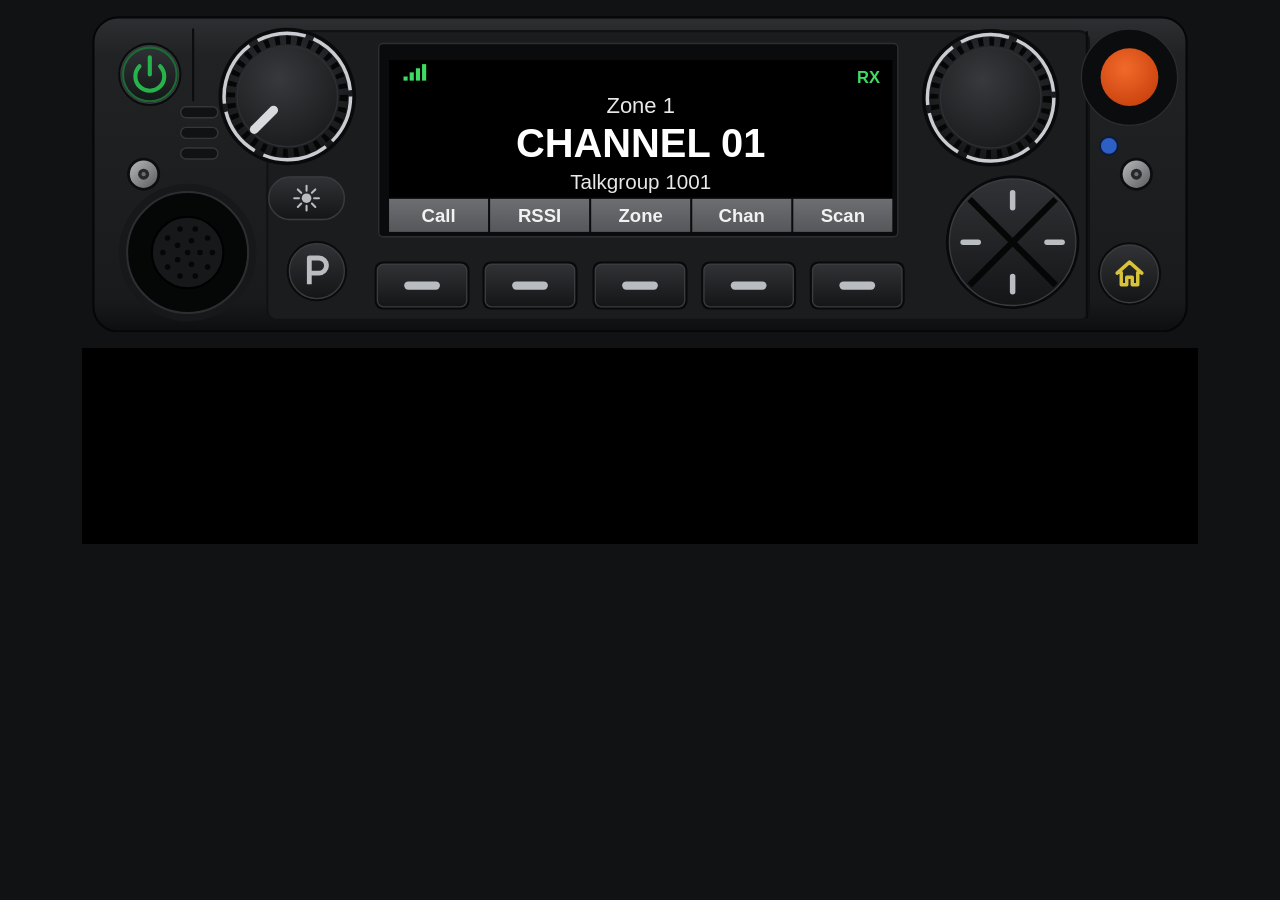
<file: assets/control-head/output/control-head-interactive.html>
<!doctype html>
<html lang="en"><head><meta charset="utf-8">
<meta name="viewport" content="width=device-width, initial-scale=1">
<title>Control Head</title>
<style>
  body { margin: 0; padding: 16px; background: #111214; color: #d8dadd; font: 14px/1.4 system-ui, sans-serif; }
  #radio { max-width: 1100px; margin: auto; }
  #radio svg { display: block; width: 100%; height: auto; touch-action: none; user-select: none; }
  [data-control], [data-knob] { cursor: pointer; outline: none; }
  [data-control].pressed { fill: rgba(255, 255, 255, .22); }
  [data-control]:focus-visible { stroke: #6aa8ff; stroke-width: 4; }
  [data-knob]:focus-visible .focus-ring { stroke: #6aa8ff; stroke-width: 4; }
  #log { max-width: 1100px; margin: 16px auto 0; height: 180px; overflow: auto; padding: 8px;
         background: #000; font: 13px/1.5 ui-monospace, monospace; white-space: pre-wrap; }
</style></head><body>
<div id="radio"><svg xmlns="http://www.w3.org/2000/svg" viewBox="0 0 1600 460" width="1600" height="460" data-template="desk">
<defs>
  <linearGradient id="body" x1="0" y1="0" x2="0" y2="1">
    <stop offset="0" stop-color="#2d2f32"/><stop offset=".12" stop-color="#202224"/>
    <stop offset=".9" stop-color="#191a1c"/><stop offset="1" stop-color="#0d0e0f"/>
  </linearGradient>
  <linearGradient id="button" x1="0" y1="0" x2="0" y2="1">
    <stop offset="0" stop-color="#303235"/><stop offset="1" stop-color="#141517"/>
  </linearGradient>
  <linearGradient id="softcell" x1="0" y1="0" x2="0" y2="1">
    <stop offset="0" stop-color="#6c6e71"/><stop offset="1" stop-color="#55575a"/>
  </linearGradient>
  <linearGradient id="metal" x1="0" y1="0" x2="1" y2="1">
    <stop offset="0" stop-color="#b6b8bb"/><stop offset="1" stop-color="#5a5c5f"/>
  </linearGradient>
  <radialGradient id="knobBase" cx=".5" cy=".4" r=".7">
    <stop offset="0" stop-color="#34363a"/><stop offset="1" stop-color="#101113"/>
  </radialGradient>
  <radialGradient id="knobDome" cx=".42" cy=".32" r=".8">
    <stop offset="0" stop-color="#37393c"/><stop offset="1" stop-color="#17181a"/>
  </radialGradient>
  <radialGradient id="orange" cx=".42" cy=".35" r=".75">
    <stop offset="0" stop-color="#f26a2a"/><stop offset="1" stop-color="#c63f0c"/>
  </radialGradient>
  <!-- White keeps the artwork. Black punches the transparent screen window. -->
  <mask id="screenHole" maskUnits="userSpaceOnUse" x="0" y="0" width="1600" height="460">
    <rect width="1600" height="460" fill="#fff"/>
    <rect x="435" y="64" width="732" height="200" fill="#000"/>
  </mask>
</defs>
<rect x="5" y="2" width="1590" height="457" rx="36" fill="url(#body)" stroke="#050606" stroke-width="3"/>
<rect x="258" y="22" width="1195" height="420" rx="14" fill="#1b1c1e" stroke="#111214" stroke-width="3"/>
<path d="M150 18V124M1450 22V440" stroke="#0b0c0d" stroke-width="3"/>
<circle cx="87" cy="85" r="46" fill="#0a0b0c" /><circle cx="87" cy="85" r="42" fill="url(#button)" stroke="#3a3c3f" stroke-width="2"/><path d="M72 73A21 21 0 1 0 102 73" fill="none" stroke="#27b34b" stroke-width="6" stroke-linecap="round"/><line x1="87" y1="60" x2="87" y2="85" stroke="#27b34b" stroke-width="6" stroke-linecap="round"/><circle cx="87" cy="85" r="39" fill="none" stroke="#1c6b34" stroke-width="3"/>
<rect x="132" y="132" width="54" height="16" rx="8" fill="#111214" stroke="#34363a" stroke-width="2"/>
<rect x="132" y="162" width="54" height="16" rx="8" fill="#111214" stroke="#34363a" stroke-width="2"/>
<rect x="132" y="192" width="54" height="16" rx="8" fill="#111214" stroke="#34363a" stroke-width="2"/>
<g id="volume_knob" data-knob="volume_knob" data-cx="287" data-cy="117"><circle cx="287" cy="117" r="100" fill="#090a0b" class="focus-ring"/><circle cx="287" cy="117" r="95" fill="url(#knobBase)" /><g class="rotor"><circle cx="287" cy="117" r="92" fill="none" stroke="#c9ccd0" stroke-width="5" stroke-dasharray="72 12 96 14"/><circle cx="287" cy="117" r="82" fill="none" stroke="#050606" stroke-width="12" stroke-dasharray="7 9"/></g><circle cx="287" cy="117" r="73" fill="url(#knobDome)" stroke="#2d2f32" stroke-width="2"/><g class="rotor"><line x1="239" y1="165" x2="267" y2="137" stroke="#d8dadd" stroke-width="13" stroke-linecap="round"/></g></g>
<circle cx="78" cy="230" r="24" fill="#0c0d0e" /><circle cx="78" cy="230" r="20" fill="url(#metal)" /><circle cx="78" cy="230" r="8" fill="#26282a" /><circle cx="78" cy="230" r="3" fill="#6b6e71" />
<circle cx="142" cy="344" r="100" fill="#17181a" /><circle cx="142" cy="344" r="88" fill="#050606" stroke="#2c2e31" stroke-width="3"/><circle cx="142" cy="344" r="52" fill="#17181a" stroke="#000" stroke-width="3"/><circle cx="142" cy="344" r="4" fill="#050606" /><circle cx="160.0" cy="344.0" r="4" fill="#050606" /><circle cx="147.6" cy="361.1" r="4" fill="#050606" /><circle cx="127.4" cy="354.6" r="4" fill="#050606" /><circle cx="127.4" cy="333.4" r="4" fill="#050606" /><circle cx="147.6" cy="326.9" r="4" fill="#050606" /><circle cx="178.0" cy="344.0" r="4" fill="#050606" /><circle cx="171.1" cy="365.2" r="4" fill="#050606" /><circle cx="153.1" cy="378.2" r="4" fill="#050606" /><circle cx="130.9" cy="378.2" r="4" fill="#050606" /><circle cx="112.9" cy="365.2" r="4" fill="#050606" /><circle cx="106.0" cy="344.0" r="4" fill="#050606" /><circle cx="112.9" cy="322.8" r="4" fill="#050606" /><circle cx="130.9" cy="309.8" r="4" fill="#050606" /><circle cx="153.1" cy="309.8" r="4" fill="#050606" /><circle cx="171.1" cy="322.8" r="4" fill="#050606" />
<rect x="260" y="234" width="110" height="62" rx="31" fill="url(#button)" stroke="#3a3c3f" stroke-width="2"/>
<circle cx="315" cy="265" r="7" fill="#b9bcc0" />
<g stroke="#b9bcc0" stroke-width="3" stroke-linecap="round"><line x1="315" y1="254" x2="315" y2="247" transform="rotate(0 315 265)"/><line x1="315" y1="254" x2="315" y2="247" transform="rotate(45 315 265)"/><line x1="315" y1="254" x2="315" y2="247" transform="rotate(90 315 265)"/><line x1="315" y1="254" x2="315" y2="247" transform="rotate(135 315 265)"/><line x1="315" y1="254" x2="315" y2="247" transform="rotate(180 315 265)"/><line x1="315" y1="254" x2="315" y2="247" transform="rotate(225 315 265)"/><line x1="315" y1="254" x2="315" y2="247" transform="rotate(270 315 265)"/><line x1="315" y1="254" x2="315" y2="247" transform="rotate(315 315 265)"/></g>
<circle cx="330" cy="371" r="44" fill="#0a0b0c" /><circle cx="330" cy="371" r="40" fill="url(#button)" stroke="#3a3c3f" stroke-width="2"/><path d="M319 390V352H333A11 11 0 0 1 333 374H319" fill="none" stroke="#b9bcc0" stroke-width="7" stroke-linejoin="round"/>
<rect x="420" y="40" width="755" height="281" rx="6" fill="#0a0b0c" stroke="#2c2e31" stroke-width="2"/>
<rect id="main-screen" x="435" y="64" width="732" height="200" fill="#000"/>
<rect x="435.0" y="266" width="144.0" height="48" fill="url(#softcell)"/>
<rect x="582.0" y="266" width="144.0" height="48" fill="url(#softcell)"/>
<rect x="729.0" y="266" width="144.0" height="48" fill="url(#softcell)"/>
<rect x="876.0" y="266" width="144.0" height="48" fill="url(#softcell)"/>
<rect x="1023.0" y="266" width="144.0" height="48" fill="url(#softcell)"/>
<rect x="414.0" y="357.0" width="138" height="70" rx="12" fill="#08090a" /><rect x="418.0" y="361.0" width="130" height="62" rx="9" fill="url(#button)" stroke="#3a3c3f" stroke-width="2"/><rect x="457" y="386" width="52" height="12" rx="6" fill="#b9bcc0" />
<rect x="571.0" y="357.0" width="138" height="70" rx="12" fill="#08090a" /><rect x="575.0" y="361.0" width="130" height="62" rx="9" fill="url(#button)" stroke="#3a3c3f" stroke-width="2"/><rect x="614" y="386" width="52" height="12" rx="6" fill="#b9bcc0" />
<rect x="731.0" y="357.0" width="138" height="70" rx="12" fill="#08090a" /><rect x="735.0" y="361.0" width="130" height="62" rx="9" fill="url(#button)" stroke="#3a3c3f" stroke-width="2"/><rect x="774" y="386" width="52" height="12" rx="6" fill="#b9bcc0" />
<rect x="889.0" y="357.0" width="138" height="70" rx="12" fill="#08090a" /><rect x="893.0" y="361.0" width="130" height="62" rx="9" fill="url(#button)" stroke="#3a3c3f" stroke-width="2"/><rect x="932" y="386" width="52" height="12" rx="6" fill="#b9bcc0" />
<rect x="1047.0" y="357.0" width="138" height="70" rx="12" fill="#08090a" /><rect x="1051.0" y="361.0" width="130" height="62" rx="9" fill="url(#button)" stroke="#3a3c3f" stroke-width="2"/><rect x="1090" y="386" width="52" height="12" rx="6" fill="#b9bcc0" />
<g id="channel_knob" data-knob="channel_knob" data-cx="1310" data-cy="119"><circle cx="1310" cy="119" r="100" fill="#090a0b" class="focus-ring"/><circle cx="1310" cy="119" r="95" fill="url(#knobBase)" /><g class="rotor"><circle cx="1310" cy="119" r="92" fill="none" stroke="#c9ccd0" stroke-width="5" stroke-dasharray="72 12 96 14"/><circle cx="1310" cy="119" r="82" fill="none" stroke="#050606" stroke-width="12" stroke-dasharray="7 9"/></g><circle cx="1310" cy="119" r="73" fill="url(#knobDome)" stroke="#2d2f32" stroke-width="2"/></g>
<circle cx="1512" cy="89" r="70" fill="#0b0c0d" stroke="#2a2c2f" stroke-width="2"/>
<circle cx="1512" cy="89" r="42" fill="url(#orange)" />
<circle cx="1482" cy="189" r="13" fill="#2d5fc4" stroke="#0d1b3a" stroke-width="3"/>
<circle cx="1522" cy="230" r="24" fill="#0c0d0e" /><circle cx="1522" cy="230" r="20" fill="url(#metal)" /><circle cx="1522" cy="230" r="8" fill="#26282a" /><circle cx="1522" cy="230" r="3" fill="#6b6e71" />
<circle cx="1342" cy="329" r="97" fill="#08090a" /><circle cx="1342" cy="329" r="92" fill="url(#button)" stroke="#3a3c3f" stroke-width="2"/><path d="M1279.44 266.44L1404.56 391.56M1404.56 266.44L1279.44 391.56" stroke="#050606" stroke-width="9"/><rect x="1338" y="253" width="8" height="30" rx="4" fill="#b9bcc0" /><rect x="1338" y="375" width="8" height="30" rx="4" fill="#b9bcc0" /><rect x="1266" y="325" width="30" height="8" rx="4" fill="#b9bcc0" /><rect x="1388" y="325" width="30" height="8" rx="4" fill="#b9bcc0" />
<circle cx="1512" cy="375" r="46" fill="#0a0b0c" /><circle cx="1512" cy="375" r="42" fill="url(#button)" stroke="#3a3c3f" stroke-width="2"/><path d="M1494 374L1512 358L1530 374M1500 373V391H1508V380H1516V391H1524V373" fill="none" stroke="#d8c33a" stroke-width="5" stroke-linejoin="round" stroke-linecap="round"/><g id="screen-layer" pointer-events="none"><rect class="signal-bar" x="456" y="88" width="6" height="6" fill="#3ddc62"/><rect class="signal-bar" x="465" y="82" width="6" height="12" fill="#3ddc62"/><rect class="signal-bar" x="474" y="76" width="6" height="18" fill="#3ddc62"/><rect class="signal-bar" x="483" y="70" width="6" height="24" fill="#3ddc62"/><text id="display-status" x="1149" y="97" text-anchor="end" fill="#3ddc62" font-size="24" font-weight="700" font-family="Liberation Sans, Arial, Helvetica, sans-serif"></text><text id="display-zone" data-max-width="708" x="801.0" y="141" text-anchor="middle" fill="#e8e8e8" font-size="32" font-family="Liberation Sans, Arial, Helvetica, sans-serif"></text><text id="display-channel" data-max-width="708" x="801.0" y="205" text-anchor="middle" fill="#fff" font-size="58" font-weight="700" font-family="Liberation Sans, Arial, Helvetica, sans-serif"></text><text id="display-detail" data-max-width="708" x="801.0" y="251" text-anchor="middle" fill="#e8e8e8" font-size="30" font-family="Liberation Sans, Arial, Helvetica, sans-serif"></text><text id="display-softkey-1" data-max-width="134.0" x="507.0" y="299" text-anchor="middle" fill="#f2f2f2" font-size="27" font-weight="700" font-family="Liberation Sans, Arial, Helvetica, sans-serif"></text><text id="display-softkey-2" data-max-width="134.0" x="654.0" y="299" text-anchor="middle" fill="#f2f2f2" font-size="27" font-weight="700" font-family="Liberation Sans, Arial, Helvetica, sans-serif"></text><text id="display-softkey-3" data-max-width="134.0" x="801.0" y="299" text-anchor="middle" fill="#f2f2f2" font-size="27" font-weight="700" font-family="Liberation Sans, Arial, Helvetica, sans-serif"></text><text id="display-softkey-4" data-max-width="134.0" x="948.0" y="299" text-anchor="middle" fill="#f2f2f2" font-size="27" font-weight="700" font-family="Liberation Sans, Arial, Helvetica, sans-serif"></text><text id="display-softkey-5" data-max-width="134.0" x="1095.0" y="299" text-anchor="middle" fill="#f2f2f2" font-size="27" font-weight="700" font-family="Liberation Sans, Arial, Helvetica, sans-serif"></text></g><g id="hit-layer"><circle cx="87" cy="85" r="42" fill="transparent" data-control="power"/><circle cx="1512" cy="89" r="42" fill="transparent" data-control="emergency"/><rect x="260" y="234" width="110" height="62" rx="31" fill="transparent" data-control="brightness"/><circle cx="330" cy="371" r="40" fill="transparent" data-control="programmable_p"/><circle cx="1512" cy="375" r="42" fill="transparent" data-control="home"/><rect x="418.0" y="361.0" width="130" height="62" rx="9" fill="transparent" data-control="softkey_1"/><rect x="575.0" y="361.0" width="130" height="62" rx="9" fill="transparent" data-control="softkey_2"/><rect x="735.0" y="361.0" width="130" height="62" rx="9" fill="transparent" data-control="softkey_3"/><rect x="893.0" y="361.0" width="130" height="62" rx="9" fill="transparent" data-control="softkey_4"/><rect x="1051.0" y="361.0" width="130" height="62" rx="9" fill="transparent" data-control="softkey_5"/><path d="M1342 329L1407.1 263.9A92 92 0 0 1 1407.1 394.1Z" fill="transparent" data-control="dpad_right"/><path d="M1342 329L1407.1 394.1A92 92 0 0 1 1276.9 394.1Z" fill="transparent" data-control="dpad_down"/><path d="M1342 329L1276.9 394.1A92 92 0 0 1 1276.9 263.9Z" fill="transparent" data-control="dpad_left"/><path d="M1342 329L1276.9 263.9A92 92 0 0 1 1407.1 263.9Z" fill="transparent" data-control="dpad_up"/></g>
</svg>
</div>
<div id="log" role="log" aria-label="Control events"></div>
<script>
// Generated by assets/control-head/build_template.py. Do not edit by hand:
// change the constants there and re-run it, so layout.json stays in step.
//   detent       degrees of channel-knob rotation per channel step
//   longPressMs  hold time before ordinary buttons also report long_press
//   holdMs       guarded buttons: hold time before they report activate
const RADIO_CONFIG = Object.freeze({"detent": 15, "longPressMs": 600, "holdMs": {"power": 1500}});
// control_head.js: input handling for the control head SVG.
// It reports what the operator did. Your app decides what each event means.
//
// Event shapes passed to radioHead.on(callback):
//   {control:"softkey_1", action:"press"}       Button went down
//   {control:"softkey_1", action:"release"}     Button came up
//   {control:"softkey_1", action:"long_press"}  Button held for longPressMs
//   {control:"emergency", action:"activate"}    Guarded button held for its full time
//   {control:"volume_knob", action:"change", value:42}  Absolute value, 0 to 100
//   {control:"channel_knob", action:"step", delta:1}    One detent, + is clockwise
//
// Works with any SVG built by assets/control-head/ (the desk control head or the handheld):
// press targets carry data-control, knobs carry data-knob, screen text has display-* ids.
// createRadioHead(svg) wires one SVG and returns its API. A page whose SVG is already in place
// when this script runs also gets a ready-made instance as `radioHead`.
function createRadioHead(svg) {
  const listeners = new Set();
  const emit = event => listeners.forEach(fn => fn(event));

  // Converts a pointer position from screen pixels to base-canvas units.
  // This keeps knob angles correct at any rendered size.
  const toCanvas = e => {
    const point = new DOMPoint(e.clientX, e.clientY).matrixTransform(svg.getScreenCTM().inverse());
    return { x: point.x, y: point.y };
  };

  // ---------- Buttons ----------
  svg.querySelectorAll("[data-control]").forEach(el => {
    const control = el.dataset.control;
    const holdMs = RADIO_CONFIG.holdMs[control]; // Set only for guarded buttons.
    let timer = null;
    let down = false;

    el.setAttribute("role", "button");
    el.setAttribute("tabindex", "0");
    el.setAttribute("aria-label", control.replace(/_/g, " "));

    const start = () => {
      if (down) return; // Ignores keyboard auto-repeat.
      down = true;
      el.classList.add("pressed");
      if (holdMs) {
        // Guarded buttons send nothing unless held for the full time.
        timer = setTimeout(() => emit({ control, action: "activate" }), holdMs);
      } else {
        emit({ control, action: "press" });
        timer = setTimeout(() => emit({ control, action: "long_press" }), RADIO_CONFIG.longPressMs);
      }
    };
    const end = () => {
      if (!down) return;
      down = false;
      el.classList.remove("pressed");
      clearTimeout(timer);
      if (!holdMs) emit({ control, action: "release" });
    };

    el.addEventListener("pointerdown", e => { el.setPointerCapture(e.pointerId); start(); });
    el.addEventListener("pointerup", end);
    el.addEventListener("pointercancel", end); // Also releases if the OS takes the pointer.
    el.addEventListener("blur", end);          // A key press must not stick on focus loss.
    el.addEventListener("keydown", e => {
      if (e.key === " " || e.key === "Enter") { e.preventDefault(); start(); }
    });
    el.addEventListener("keyup", e => {
      if (e.key === " " || e.key === "Enter") end();
    });
  });

  // ---------- Knobs ----------
  const setRotation = (knob, degrees) => {
    const { cx, cy, view } = knob.dataset;
    let transform = `rotate(${degrees} ${cx} ${cy})`;
    if (view === "side") {
      // Knob seen side-on (handheld top knobs): turning it slides the grip ridges sideways by
      // the distance its surface moves. The ridge pattern repeats every data-period units.
      const period = +knob.dataset.period;
      const travel = degrees * Math.PI * +knob.dataset.r / 180;
      transform = `translate(${((travel % period) + period) % period} 0)`;
    }
    knob.querySelectorAll(".rotor").forEach(r => r.setAttribute("transform", transform));
  };

  // Volume: fixed end stops, like the real pot.
  const volumeKnob = svg.querySelector('[data-knob="volume_knob"]');
  const volumeSweep = +(volumeKnob.dataset.sweep || 270); // degrees from 0 to 100
  let volume = 0;
  const setVolume = (next, notify = true) => {
    const clamped = Math.round(Math.min(100, Math.max(0, next)));
    if (clamped === volume) return;
    volume = clamped;
    setRotation(volumeKnob, volume * volumeSweep / 100); // 0 to 100 maps to the knob's sweep.
    volumeKnob.setAttribute("aria-valuenow", volume);
    if (notify) emit({ control: "volume_knob", action: "change", value: volume });
  };

  // Channel: endless rotation with detents.
  const channelKnob = svg.querySelector('[data-knob="channel_knob"]');
  let channelAngle = 0;
  const stepChannel = delta => {
    channelAngle += delta * RADIO_CONFIG.detent;
    setRotation(channelKnob, channelAngle);
    emit({ control: "channel_knob", action: "step", delta });
  };

  // Shared drag handling. onTurn receives the signed degrees moved since last event.
  // Top-view knobs follow the pointer's angle around the centre. Side-on knobs (data-view="side")
  // are rolled: a swipe right or up turns them clockwise by the distance moved over the surface.
  const bindKnob = (knob, label, onTurn, onNudge) => {
    knob.setAttribute("role", "slider");
    knob.setAttribute("tabindex", "0");
    knob.setAttribute("aria-label", label);
    const centre = { x: +knob.dataset.cx, y: +knob.dataset.cy };
    const side = knob.dataset.view === "side";
    const angleAt = e => {
      const p = toCanvas(e);
      return Math.atan2(p.y - centre.y, p.x - centre.x) * 180 / Math.PI;
    };
    let last = null;
    knob.addEventListener("pointerdown", e => {
      knob.setPointerCapture(e.pointerId);
      last = side ? toCanvas(e) : angleAt(e);
    });
    knob.addEventListener("pointermove", e => {
      if (last === null) return;
      if (side) {
        const p = toCanvas(e);
        const moved = (p.x - last.x) - (p.y - last.y); // right and up both count as clockwise
        last = p;
        onTurn(moved / (Math.PI * +knob.dataset.r) * 180);
        return;
      }
      const now = angleAt(e);
      let delta = now - last;
      // Unwraps the jump where atan2 flips between +180 and -180.
      if (delta > 180) delta -= 360;
      if (delta < -180) delta += 360;
      last = now;
      onTurn(delta);
    });
    const stop = () => { last = null; };
    knob.addEventListener("pointerup", stop);
    knob.addEventListener("pointercancel", stop);
    // Wheel up and right/up arrows both count as clockwise.
    knob.addEventListener("wheel", e => {
      e.preventDefault();
      onNudge(e.deltaY < 0 ? 1 : -1);
    }, { passive: false });
    knob.addEventListener("keydown", e => {
      const direction = { ArrowUp: 1, ArrowRight: 1, ArrowDown: -1, ArrowLeft: -1 }[e.key];
      if (direction) { e.preventDefault(); onNudge(direction); }
    });
  };

  // Keeps fractional drag movement, so slow turns still register.
  let volumeRemainder = 0;
  bindKnob(volumeKnob, "volume", degrees => {
    volumeRemainder += degrees * 100 / volumeSweep;
    const whole = Math.trunc(volumeRemainder);
    if (whole) { volumeRemainder -= whole; setVolume(volume + whole); }
  }, direction => setVolume(volume + direction * 2));
  volumeKnob.setAttribute("aria-valuemin", 0);
  volumeKnob.setAttribute("aria-valuemax", 100);
  volumeKnob.setAttribute("aria-valuenow", 0);

  let channelRemainder = 0;
  bindKnob(channelKnob, "channel", degrees => {
    channelRemainder += degrees;
    while (Math.abs(channelRemainder) >= RADIO_CONFIG.detent) {
      const direction = Math.sign(channelRemainder);
      channelRemainder -= direction * RADIO_CONFIG.detent;
      stepChannel(direction);
    }
  }, stepChannel);

  // ---------- Screen ----------
  // Sets text, then shrinks it if needed so long names stay inside their zone.
  const setText = (id, value) => {
    const el = svg.getElementById(id);
    if (!el || value === undefined) return;
    el.textContent = value;
    el.removeAttribute("textLength");
    el.removeAttribute("lengthAdjust");
    const max = +el.dataset.maxWidth;
    if (max && el.getComputedTextLength() > max) {
      el.setAttribute("textLength", max);
      el.setAttribute("lengthAdjust", "spacingAndGlyphs");
    }
  };

  return {
    on(callback) { listeners.add(callback); return () => listeners.delete(callback); },
    // Only the fields you pass are changed.
    setDisplay({ zone, channel, detail, status, signal, softkeys } = {}) {
      setText("display-zone", zone);
      setText("display-channel", channel);
      setText("display-detail", detail);
      setText("display-status", status);
      if (signal !== undefined) {
        svg.querySelectorAll(".signal-bar").forEach((bar, i) => {
          bar.setAttribute("fill", i < signal ? "#3ddc62" : "#2a2c2f");
        });
      }
      (softkeys || []).forEach((label, i) => setText(`display-softkey-${i + 1}`, label));
    },
    // Syncs the knob from the radio without echoing an event back.
    setVolume: value => setVolume(value, false),
  };
}

const radioHead = document.querySelector("#radio svg") ? createRadioHead(document.querySelector("#radio svg")) : null;

// Demo wiring. Replace this block with calls to your radio backend.
radioHead.setDisplay({"zone": "Zone 1", "channel": "CHANNEL 01", "detail": "Talkgroup 1001", "status": "RX", "signal": 4, "softkeys": ["Call", "RSSI", "Zone", "Chan", "Scan"]});
const log = document.getElementById("log");
radioHead.on(e => {
  log.textContent = JSON.stringify(e) + "\n" + log.textContent;
});
</script></body></html>
</file>
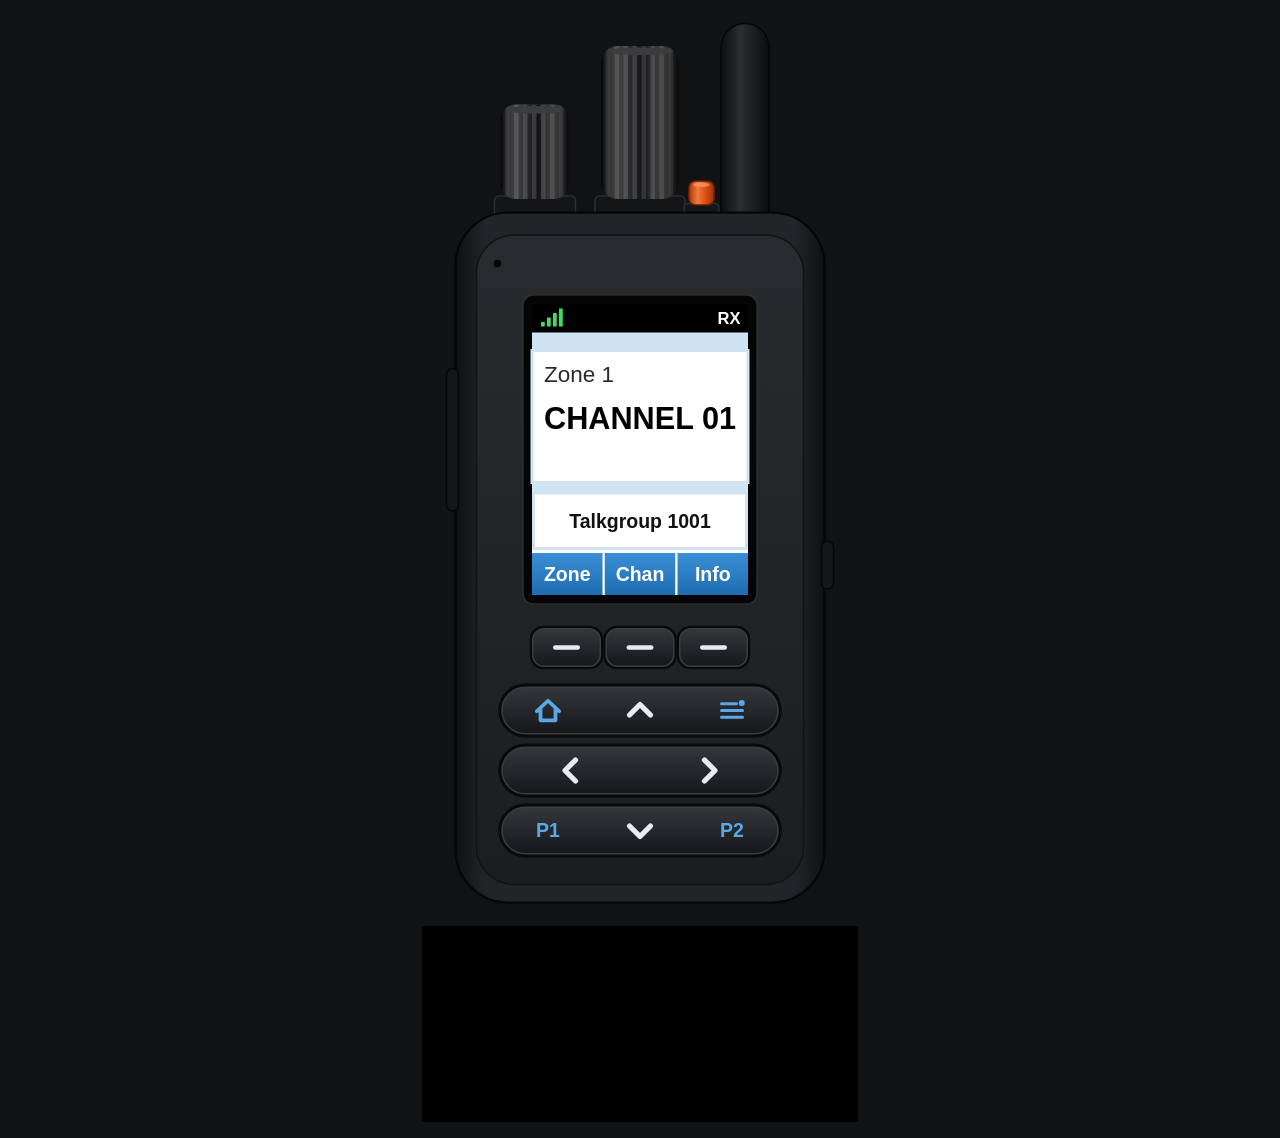
<file: assets/control-head/output/handheld-interactive.html>
<!doctype html>
<html lang="en"><head><meta charset="utf-8">
<meta name="viewport" content="width=device-width, initial-scale=1">
<title>Handheld</title>
<style>
  body { margin: 0; padding: 16px; background: #111214; color: #d8dadd; font: 14px/1.4 system-ui, sans-serif; }
  #radio { max-width: 420px; margin: auto; }
  #radio svg { display: block; width: 100%; height: auto; touch-action: none; user-select: none; }
  [data-control], [data-knob] { cursor: pointer; outline: none; }
  [data-control].pressed { fill: rgba(255, 255, 255, .22); }
  [data-control]:focus-visible { stroke: #6aa8ff; stroke-width: 4; }
  [data-knob]:focus-visible .focus-ring { stroke: #6aa8ff; stroke-width: 4; }
  #log { max-width: 420px; margin: 16px auto 0; height: 180px; overflow: auto; padding: 8px;
         background: #000; font: 13px/1.5 ui-monospace, monospace; white-space: pre-wrap; }
</style></head><body>
<div id="radio"><svg xmlns="http://www.w3.org/2000/svg" viewBox="0 0 560 1192" width="560" height="1192" data-template="handheld">
<defs>
  <linearGradient id="hh-body" x1="0" y1="0" x2="1" y2="0">
    <stop offset="0" stop-color="#0f1011"/><stop offset=".08" stop-color="#232427"/>
    <stop offset=".92" stop-color="#232427"/><stop offset="1" stop-color="#0f1011"/>
  </linearGradient>
  <linearGradient id="hh-panel" x1="0" y1="0" x2="0" y2="1">
    <stop offset="0" stop-color="#2a2b2e"/><stop offset="1" stop-color="#1c1d1f"/>
  </linearGradient>
  <linearGradient id="hh-button" x1="0" y1="0" x2="0" y2="1">
    <stop offset="0" stop-color="#34363a"/><stop offset="1" stop-color="#16171a"/>
  </linearGradient>
  <linearGradient id="hh-softcell" x1="0" y1="0" x2="0" y2="1">
    <stop offset="0" stop-color="#3a8fd6"/><stop offset="1" stop-color="#1f6cb0"/>
  </linearGradient>
  <linearGradient id="hh-cylinder" x1="0" y1="0" x2="1" y2="0">
    <stop offset="0" stop-color="#000" stop-opacity=".75"/><stop offset=".35" stop-color="#fff" stop-opacity=".16"/>
    <stop offset=".55" stop-color="#fff" stop-opacity=".05"/><stop offset="1" stop-color="#000" stop-opacity=".8"/>
  </linearGradient>
  <linearGradient id="hh-orange" x1="0" y1="0" x2="1" y2="0">
    <stop offset="0" stop-color="#a8360a"/><stop offset=".35" stop-color="#f47a3c"/>
    <stop offset=".6" stop-color="#e2561c"/><stop offset="1" stop-color="#9a3108"/>
  </linearGradient>
  <linearGradient id="hh-antenna" x1="0" y1="0" x2="1" y2="0">
    <stop offset="0" stop-color="#0b0c0d"/><stop offset=".4" stop-color="#2b2d30"/><stop offset="1" stop-color="#0b0c0d"/>
  </linearGradient>
  <clipPath id="hh-row0"><rect x="96" y="895.0" width="368" height="62" rx="31.0"/></clipPath><clipPath id="hh-row1"><rect x="96" y="975.0" width="368" height="62" rx="31.0"/></clipPath><clipPath id="hh-row2"><rect x="96" y="1055.0" width="368" height="62" rx="31.0"/></clipPath><clipPath id="hh-volume_knob-grip"><rect x="94.0" y="118" width="92" height="126" rx="20.24"/></clipPath><clipPath id="hh-channel_knob-grip"><rect x="228.0" y="40" width="104" height="204" rx="22.88"/></clipPath>
</defs>
<rect x="388" y="10" width="64" height="300" rx="32.0" fill="url(#hh-antenna)" stroke="#050606" stroke-width="2"/>
<g id="volume_knob" data-knob="volume_knob" data-view="side" data-cx="140" data-cy="192.0" data-r="46.0" data-period="12" data-sweep="300"><rect x="86.0" y="240" width="108" height="34" rx="6" fill="#141517" stroke="#2c2e31" stroke-width="2"/><rect x="94.0" y="118" width="92" height="126" rx="20.24" fill="#26282b" class="focus-ring"/><g clip-path="url(#hh-volume_knob-grip)"><g class="rotor"><rect x="70" y="118" width="6.0" height="126" fill="#050506"/><rect x="82" y="118" width="6.0" height="126" fill="#050506"/><rect x="94" y="118" width="6.0" height="126" fill="#050506"/><rect x="106" y="118" width="6.0" height="126" fill="#050506"/><rect x="118" y="118" width="6.0" height="126" fill="#050506"/><rect x="130" y="118" width="6.0" height="126" fill="#050506"/><rect x="142" y="118" width="6.0" height="126" fill="#050506"/><rect x="154" y="118" width="6.0" height="126" fill="#050506"/><rect x="166" y="118" width="6.0" height="126" fill="#050506"/><rect x="178" y="118" width="6.0" height="126" fill="#050506"/><rect x="190" y="118" width="6.0" height="126" fill="#050506"/></g></g><rect x="94.0" y="118" width="92" height="126" rx="20.24" fill="url(#hh-cylinder)" /><ellipse cx="140" cy="125" rx="38.0" ry="5" fill="#3a3c40"/></g>
<g id="channel_knob" data-knob="channel_knob" data-view="side" data-cx="280" data-cy="153.0" data-r="52.0" data-period="12"><rect x="220.0" y="240" width="120" height="34" rx="6" fill="#141517" stroke="#2c2e31" stroke-width="2"/><rect x="228.0" y="40" width="104" height="204" rx="22.88" fill="#26282b" class="focus-ring"/><g clip-path="url(#hh-channel_knob-grip)"><g class="rotor"><rect x="204" y="40" width="6.0" height="204" fill="#050506"/><rect x="216" y="40" width="6.0" height="204" fill="#050506"/><rect x="228" y="40" width="6.0" height="204" fill="#050506"/><rect x="240" y="40" width="6.0" height="204" fill="#050506"/><rect x="252" y="40" width="6.0" height="204" fill="#050506"/><rect x="264" y="40" width="6.0" height="204" fill="#050506"/><rect x="276" y="40" width="6.0" height="204" fill="#050506"/><rect x="288" y="40" width="6.0" height="204" fill="#050506"/><rect x="300" y="40" width="6.0" height="204" fill="#050506"/><rect x="312" y="40" width="6.0" height="204" fill="#050506"/><rect x="324" y="40" width="6.0" height="204" fill="#050506"/><rect x="336" y="40" width="6.0" height="204" fill="#050506"/></g></g><rect x="228.0" y="40" width="104" height="204" rx="22.88" fill="url(#hh-cylinder)" /><ellipse cx="280" cy="47" rx="44.0" ry="5" fill="#3a3c40"/></g>
<rect x="339.0" y="250" width="46" height="24" rx="5" fill="#141517" stroke="#2c2e31" stroke-width="2"/><rect x="345.0" y="220" width="34" height="32" rx="9" fill="url(#hh-orange)" stroke="#5e1f05" stroke-width="2"/><ellipse cx="362" cy="225" rx="11.0" ry="3" fill="#ff9d6a" opacity=".7"/>
<rect x="34" y="262" width="492" height="920" rx="70" fill="url(#hh-body)" stroke="#050606" stroke-width="3"/>
<rect x="62" y="292" width="436" height="866" rx="50" fill="url(#hh-panel)" stroke="#111214" stroke-width="2"/>
<rect x="22" y="470" width="16" height="190" rx="8" fill="#151618" stroke="#050606" stroke-width="2"/>
<rect x="522" y="700" width="16" height="64" rx="8" fill="#151618" stroke="#050606" stroke-width="2"/>
<circle cx="90" cy="330" r="5" fill="#050606" />
<rect x="124" y="372" width="312" height="412" rx="14" fill="#050506" stroke="#2c2e31" stroke-width="2"/>
<rect x="136" y="384" width="288" height="38" fill="#000"/>
<rect x="136" y="422" width="288" height="24" fill="#cfe3f3"/>
<rect x="136" y="446" width="288" height="176" fill="#fff" stroke="#cfe3f3" stroke-width="4"/>
<rect x="136" y="622" width="288" height="90" fill="#cfe3f3"/>
<rect x="140" y="638" width="280" height="70" fill="#fff"/>
<rect x="136" y="712" width="288" height="60" fill="#fff"/>
<rect x="136.0" y="716" width="94.0" height="56" fill="url(#hh-softcell)"/>
<rect x="233.0" y="716" width="94.0" height="56" fill="url(#hh-softcell)"/>
<rect x="330.0" y="716" width="94.0" height="56" fill="url(#hh-softcell)"/>
<rect x="133.0" y="813.0" width="98" height="58" rx="18" fill="#08090a" />
<rect x="137.0" y="817.0" width="90" height="50" rx="15" fill="url(#hh-button)" stroke="#3a3c3f" stroke-width="2"/>
<rect x="164" y="839" width="36" height="6" rx="3" fill="#e9ebee" />
<rect x="231.0" y="813.0" width="98" height="58" rx="18" fill="#08090a" />
<rect x="235.0" y="817.0" width="90" height="50" rx="15" fill="url(#hh-button)" stroke="#3a3c3f" stroke-width="2"/>
<rect x="262" y="839" width="36" height="6" rx="3" fill="#e9ebee" />
<rect x="329.0" y="813.0" width="98" height="58" rx="18" fill="#08090a" />
<rect x="333.0" y="817.0" width="90" height="50" rx="15" fill="url(#hh-button)" stroke="#3a3c3f" stroke-width="2"/>
<rect x="360" y="839" width="36" height="6" rx="3" fill="#e9ebee" />
<rect x="91" y="890.0" width="378" height="72" rx="36.0" fill="#08090a" />
<rect x="96" y="895.0" width="368" height="62" rx="31.0" fill="url(#hh-button)" stroke="#3a3c3f" stroke-width="2"/>
<path d="M142.33333333333334 927L157.33333333333334 913L172.33333333333334 927M147.33333333333334 924V939H167.33333333333334V924" fill="none" stroke="#5aa9e6" stroke-width="5" stroke-linejoin="round" stroke-linecap="round"/>
<path d="M266.0 932L280.0 918L294.0 932" fill="none" stroke="#e9ebee" stroke-width="7" stroke-linecap="round" stroke-linejoin="round"/>
<g stroke="#5aa9e6" stroke-width="4" stroke-linecap="round"><line x1="388.6666666666667" y1="917" x2="408.6666666666667" y2="917"/><line x1="388.6666666666667" y1="926" x2="416.6666666666667" y2="926"/><line x1="388.6666666666667" y1="935" x2="416.6666666666667" y2="935"/></g><circle cx="415.6666666666667" cy="916" r="4" fill="#5aa9e6" />
<rect x="91" y="970.0" width="378" height="72" rx="36.0" fill="#08090a" />
<rect x="96" y="975.0" width="368" height="62" rx="31.0" fill="url(#hh-button)" stroke="#3a3c3f" stroke-width="2"/>
<path d="M194.0 992L180.0 1006L194.0 1020" fill="none" stroke="#e9ebee" stroke-width="7" stroke-linecap="round" stroke-linejoin="round"/>
<path d="M366.0 1020L380.0 1006L366.0 992" fill="none" stroke="#e9ebee" stroke-width="7" stroke-linecap="round" stroke-linejoin="round"/>
<rect x="91" y="1050.0" width="378" height="72" rx="36.0" fill="#08090a" />
<rect x="96" y="1055.0" width="368" height="62" rx="31.0" fill="url(#hh-button)" stroke="#3a3c3f" stroke-width="2"/>
<text x="157.33333333333334" y="1095" text-anchor="middle" fill="#5aa9e6" font-size="26" font-weight="700" font-family="Liberation Sans, Arial, Helvetica, sans-serif">P1</text>
<path d="M294.0 1080L280.0 1094L266.0 1080" fill="none" stroke="#e9ebee" stroke-width="7" stroke-linecap="round" stroke-linejoin="round"/>
<text x="402.6666666666667" y="1095" text-anchor="middle" fill="#5aa9e6" font-size="26" font-weight="700" font-family="Liberation Sans, Arial, Helvetica, sans-serif">P2</text><g id="screen-layer" pointer-events="none"><rect class="signal-bar" x="148" y="408" width="5" height="6" fill="#3ddc62"/><rect class="signal-bar" x="156" y="402" width="5" height="12" fill="#3ddc62"/><rect class="signal-bar" x="164" y="396" width="5" height="18" fill="#3ddc62"/><rect class="signal-bar" x="172" y="390" width="5" height="24" fill="#3ddc62"/><text id="display-status" x="414" y="411" text-anchor="end" fill="#fff" font-size="22" font-weight="700" font-family="Liberation Sans, Arial, Helvetica, sans-serif"></text><text id="display-zone" data-max-width="256" x="152" y="488" fill="#2a2a2a" font-size="30" font-family="Liberation Sans, Arial, Helvetica, sans-serif"></text><text id="display-channel" data-max-width="256" x="152" y="550" fill="#000" font-size="42" font-weight="700" font-family="Liberation Sans, Arial, Helvetica, sans-serif"></text><text id="display-detail" data-max-width="268" x="280.0" y="682" text-anchor="middle" fill="#111" font-size="26" font-weight="700" font-family="Liberation Sans, Arial, Helvetica, sans-serif"></text><text id="display-softkey-1" data-max-width="84.0" x="183.0" y="753" text-anchor="middle" fill="#fff" font-size="26" font-weight="700" font-family="Liberation Sans, Arial, Helvetica, sans-serif"></text><text id="display-softkey-2" data-max-width="84.0" x="280.0" y="753" text-anchor="middle" fill="#fff" font-size="26" font-weight="700" font-family="Liberation Sans, Arial, Helvetica, sans-serif"></text><text id="display-softkey-3" data-max-width="84.0" x="377.0" y="753" text-anchor="middle" fill="#fff" font-size="26" font-weight="700" font-family="Liberation Sans, Arial, Helvetica, sans-serif"></text></g><g id="hit-layer"><rect x="137.0" y="817.0" width="90" height="50" rx="15" fill="transparent" data-control="softkey_1"/><rect x="235.0" y="817.0" width="90" height="50" rx="15" fill="transparent" data-control="softkey_2"/><rect x="333.0" y="817.0" width="90" height="50" rx="15" fill="transparent" data-control="softkey_3"/><rect x="96.0" y="895.0" width="122.66666666666667" height="62" fill="transparent" clip-path="url(#hh-row0)" data-control="home"/><rect x="218.66666666666666" y="895.0" width="122.66666666666667" height="62" fill="transparent" clip-path="url(#hh-row0)" data-control="dpad_up"/><rect x="341.33333333333337" y="895.0" width="122.66666666666667" height="62" fill="transparent" clip-path="url(#hh-row0)" data-control="menu"/><rect x="96.0" y="975.0" width="184.0" height="62" fill="transparent" clip-path="url(#hh-row1)" data-control="dpad_left"/><rect x="280.0" y="975.0" width="184.0" height="62" fill="transparent" clip-path="url(#hh-row1)" data-control="dpad_right"/><rect x="96.0" y="1055.0" width="122.66666666666667" height="62" fill="transparent" clip-path="url(#hh-row2)" data-control="p1"/><rect x="218.66666666666666" y="1055.0" width="122.66666666666667" height="62" fill="transparent" clip-path="url(#hh-row2)" data-control="dpad_down"/><rect x="341.33333333333337" y="1055.0" width="122.66666666666667" height="62" fill="transparent" clip-path="url(#hh-row2)" data-control="p2"/><rect x="340" y="196" width="46" height="76" rx="10" fill="transparent" data-control="emergency"/></g>
</svg>
</div>
<div id="log" role="log" aria-label="Control events"></div>
<script>
// Generated by assets/control-head/build_template.py. Do not edit by hand:
// change the constants there and re-run it, so layout.json stays in step.
//   detent       degrees of channel-knob rotation per channel step
//   longPressMs  hold time before ordinary buttons also report long_press
//   holdMs       guarded buttons: hold time before they report activate
const RADIO_CONFIG = Object.freeze({"detent": 15, "longPressMs": 600, "holdMs": {"power": 1500}});
// control_head.js: input handling for the control head SVG.
// It reports what the operator did. Your app decides what each event means.
//
// Event shapes passed to radioHead.on(callback):
//   {control:"softkey_1", action:"press"}       Button went down
//   {control:"softkey_1", action:"release"}     Button came up
//   {control:"softkey_1", action:"long_press"}  Button held for longPressMs
//   {control:"emergency", action:"activate"}    Guarded button held for its full time
//   {control:"volume_knob", action:"change", value:42}  Absolute value, 0 to 100
//   {control:"channel_knob", action:"step", delta:1}    One detent, + is clockwise
//
// Works with any SVG built by assets/control-head/ (the desk control head or the handheld):
// press targets carry data-control, knobs carry data-knob, screen text has display-* ids.
// createRadioHead(svg) wires one SVG and returns its API. A page whose SVG is already in place
// when this script runs also gets a ready-made instance as `radioHead`.
function createRadioHead(svg) {
  const listeners = new Set();
  const emit = event => listeners.forEach(fn => fn(event));

  // Converts a pointer position from screen pixels to base-canvas units.
  // This keeps knob angles correct at any rendered size.
  const toCanvas = e => {
    const point = new DOMPoint(e.clientX, e.clientY).matrixTransform(svg.getScreenCTM().inverse());
    return { x: point.x, y: point.y };
  };

  // ---------- Buttons ----------
  svg.querySelectorAll("[data-control]").forEach(el => {
    const control = el.dataset.control;
    const holdMs = RADIO_CONFIG.holdMs[control]; // Set only for guarded buttons.
    let timer = null;
    let down = false;

    el.setAttribute("role", "button");
    el.setAttribute("tabindex", "0");
    el.setAttribute("aria-label", control.replace(/_/g, " "));

    const start = () => {
      if (down) return; // Ignores keyboard auto-repeat.
      down = true;
      el.classList.add("pressed");
      if (holdMs) {
        // Guarded buttons send nothing unless held for the full time.
        timer = setTimeout(() => emit({ control, action: "activate" }), holdMs);
      } else {
        emit({ control, action: "press" });
        timer = setTimeout(() => emit({ control, action: "long_press" }), RADIO_CONFIG.longPressMs);
      }
    };
    const end = () => {
      if (!down) return;
      down = false;
      el.classList.remove("pressed");
      clearTimeout(timer);
      if (!holdMs) emit({ control, action: "release" });
    };

    el.addEventListener("pointerdown", e => { el.setPointerCapture(e.pointerId); start(); });
    el.addEventListener("pointerup", end);
    el.addEventListener("pointercancel", end); // Also releases if the OS takes the pointer.
    el.addEventListener("blur", end);          // A key press must not stick on focus loss.
    el.addEventListener("keydown", e => {
      if (e.key === " " || e.key === "Enter") { e.preventDefault(); start(); }
    });
    el.addEventListener("keyup", e => {
      if (e.key === " " || e.key === "Enter") end();
    });
  });

  // ---------- Knobs ----------
  const setRotation = (knob, degrees) => {
    const { cx, cy, view } = knob.dataset;
    let transform = `rotate(${degrees} ${cx} ${cy})`;
    if (view === "side") {
      // Knob seen side-on (handheld top knobs): turning it slides the grip ridges sideways by
      // the distance its surface moves. The ridge pattern repeats every data-period units.
      const period = +knob.dataset.period;
      const travel = degrees * Math.PI * +knob.dataset.r / 180;
      transform = `translate(${((travel % period) + period) % period} 0)`;
    }
    knob.querySelectorAll(".rotor").forEach(r => r.setAttribute("transform", transform));
  };

  // Volume: fixed end stops, like the real pot.
  const volumeKnob = svg.querySelector('[data-knob="volume_knob"]');
  const volumeSweep = +(volumeKnob.dataset.sweep || 270); // degrees from 0 to 100
  let volume = 0;
  const setVolume = (next, notify = true) => {
    const clamped = Math.round(Math.min(100, Math.max(0, next)));
    if (clamped === volume) return;
    volume = clamped;
    setRotation(volumeKnob, volume * volumeSweep / 100); // 0 to 100 maps to the knob's sweep.
    volumeKnob.setAttribute("aria-valuenow", volume);
    if (notify) emit({ control: "volume_knob", action: "change", value: volume });
  };

  // Channel: endless rotation with detents.
  const channelKnob = svg.querySelector('[data-knob="channel_knob"]');
  let channelAngle = 0;
  const stepChannel = delta => {
    channelAngle += delta * RADIO_CONFIG.detent;
    setRotation(channelKnob, channelAngle);
    emit({ control: "channel_knob", action: "step", delta });
  };

  // Shared drag handling. onTurn receives the signed degrees moved since last event.
  // Top-view knobs follow the pointer's angle around the centre. Side-on knobs (data-view="side")
  // are rolled: a swipe right or up turns them clockwise by the distance moved over the surface.
  const bindKnob = (knob, label, onTurn, onNudge) => {
    knob.setAttribute("role", "slider");
    knob.setAttribute("tabindex", "0");
    knob.setAttribute("aria-label", label);
    const centre = { x: +knob.dataset.cx, y: +knob.dataset.cy };
    const side = knob.dataset.view === "side";
    const angleAt = e => {
      const p = toCanvas(e);
      return Math.atan2(p.y - centre.y, p.x - centre.x) * 180 / Math.PI;
    };
    let last = null;
    knob.addEventListener("pointerdown", e => {
      knob.setPointerCapture(e.pointerId);
      last = side ? toCanvas(e) : angleAt(e);
    });
    knob.addEventListener("pointermove", e => {
      if (last === null) return;
      if (side) {
        const p = toCanvas(e);
        const moved = (p.x - last.x) - (p.y - last.y); // right and up both count as clockwise
        last = p;
        onTurn(moved / (Math.PI * +knob.dataset.r) * 180);
        return;
      }
      const now = angleAt(e);
      let delta = now - last;
      // Unwraps the jump where atan2 flips between +180 and -180.
      if (delta > 180) delta -= 360;
      if (delta < -180) delta += 360;
      last = now;
      onTurn(delta);
    });
    const stop = () => { last = null; };
    knob.addEventListener("pointerup", stop);
    knob.addEventListener("pointercancel", stop);
    // Wheel up and right/up arrows both count as clockwise.
    knob.addEventListener("wheel", e => {
      e.preventDefault();
      onNudge(e.deltaY < 0 ? 1 : -1);
    }, { passive: false });
    knob.addEventListener("keydown", e => {
      const direction = { ArrowUp: 1, ArrowRight: 1, ArrowDown: -1, ArrowLeft: -1 }[e.key];
      if (direction) { e.preventDefault(); onNudge(direction); }
    });
  };

  // Keeps fractional drag movement, so slow turns still register.
  let volumeRemainder = 0;
  bindKnob(volumeKnob, "volume", degrees => {
    volumeRemainder += degrees * 100 / volumeSweep;
    const whole = Math.trunc(volumeRemainder);
    if (whole) { volumeRemainder -= whole; setVolume(volume + whole); }
  }, direction => setVolume(volume + direction * 2));
  volumeKnob.setAttribute("aria-valuemin", 0);
  volumeKnob.setAttribute("aria-valuemax", 100);
  volumeKnob.setAttribute("aria-valuenow", 0);

  let channelRemainder = 0;
  bindKnob(channelKnob, "channel", degrees => {
    channelRemainder += degrees;
    while (Math.abs(channelRemainder) >= RADIO_CONFIG.detent) {
      const direction = Math.sign(channelRemainder);
      channelRemainder -= direction * RADIO_CONFIG.detent;
      stepChannel(direction);
    }
  }, stepChannel);

  // ---------- Screen ----------
  // Sets text, then shrinks it if needed so long names stay inside their zone.
  const setText = (id, value) => {
    const el = svg.getElementById(id);
    if (!el || value === undefined) return;
    el.textContent = value;
    el.removeAttribute("textLength");
    el.removeAttribute("lengthAdjust");
    const max = +el.dataset.maxWidth;
    if (max && el.getComputedTextLength() > max) {
      el.setAttribute("textLength", max);
      el.setAttribute("lengthAdjust", "spacingAndGlyphs");
    }
  };

  return {
    on(callback) { listeners.add(callback); return () => listeners.delete(callback); },
    // Only the fields you pass are changed.
    setDisplay({ zone, channel, detail, status, signal, softkeys } = {}) {
      setText("display-zone", zone);
      setText("display-channel", channel);
      setText("display-detail", detail);
      setText("display-status", status);
      if (signal !== undefined) {
        svg.querySelectorAll(".signal-bar").forEach((bar, i) => {
          bar.setAttribute("fill", i < signal ? "#3ddc62" : "#2a2c2f");
        });
      }
      (softkeys || []).forEach((label, i) => setText(`display-softkey-${i + 1}`, label));
    },
    // Syncs the knob from the radio without echoing an event back.
    setVolume: value => setVolume(value, false),
  };
}

const radioHead = document.querySelector("#radio svg") ? createRadioHead(document.querySelector("#radio svg")) : null;

// Demo wiring. Replace this block with calls to your radio backend.
radioHead.setDisplay({"zone": "Zone 1", "channel": "CHANNEL 01", "detail": "Talkgroup 1001", "status": "RX", "signal": 4, "softkeys": ["Zone", "Chan", "Info"]});
const log = document.getElementById("log");
radioHead.on(e => {
  log.textContent = JSON.stringify(e) + "\n" + log.textContent;
});
</script></body></html>
</file>
